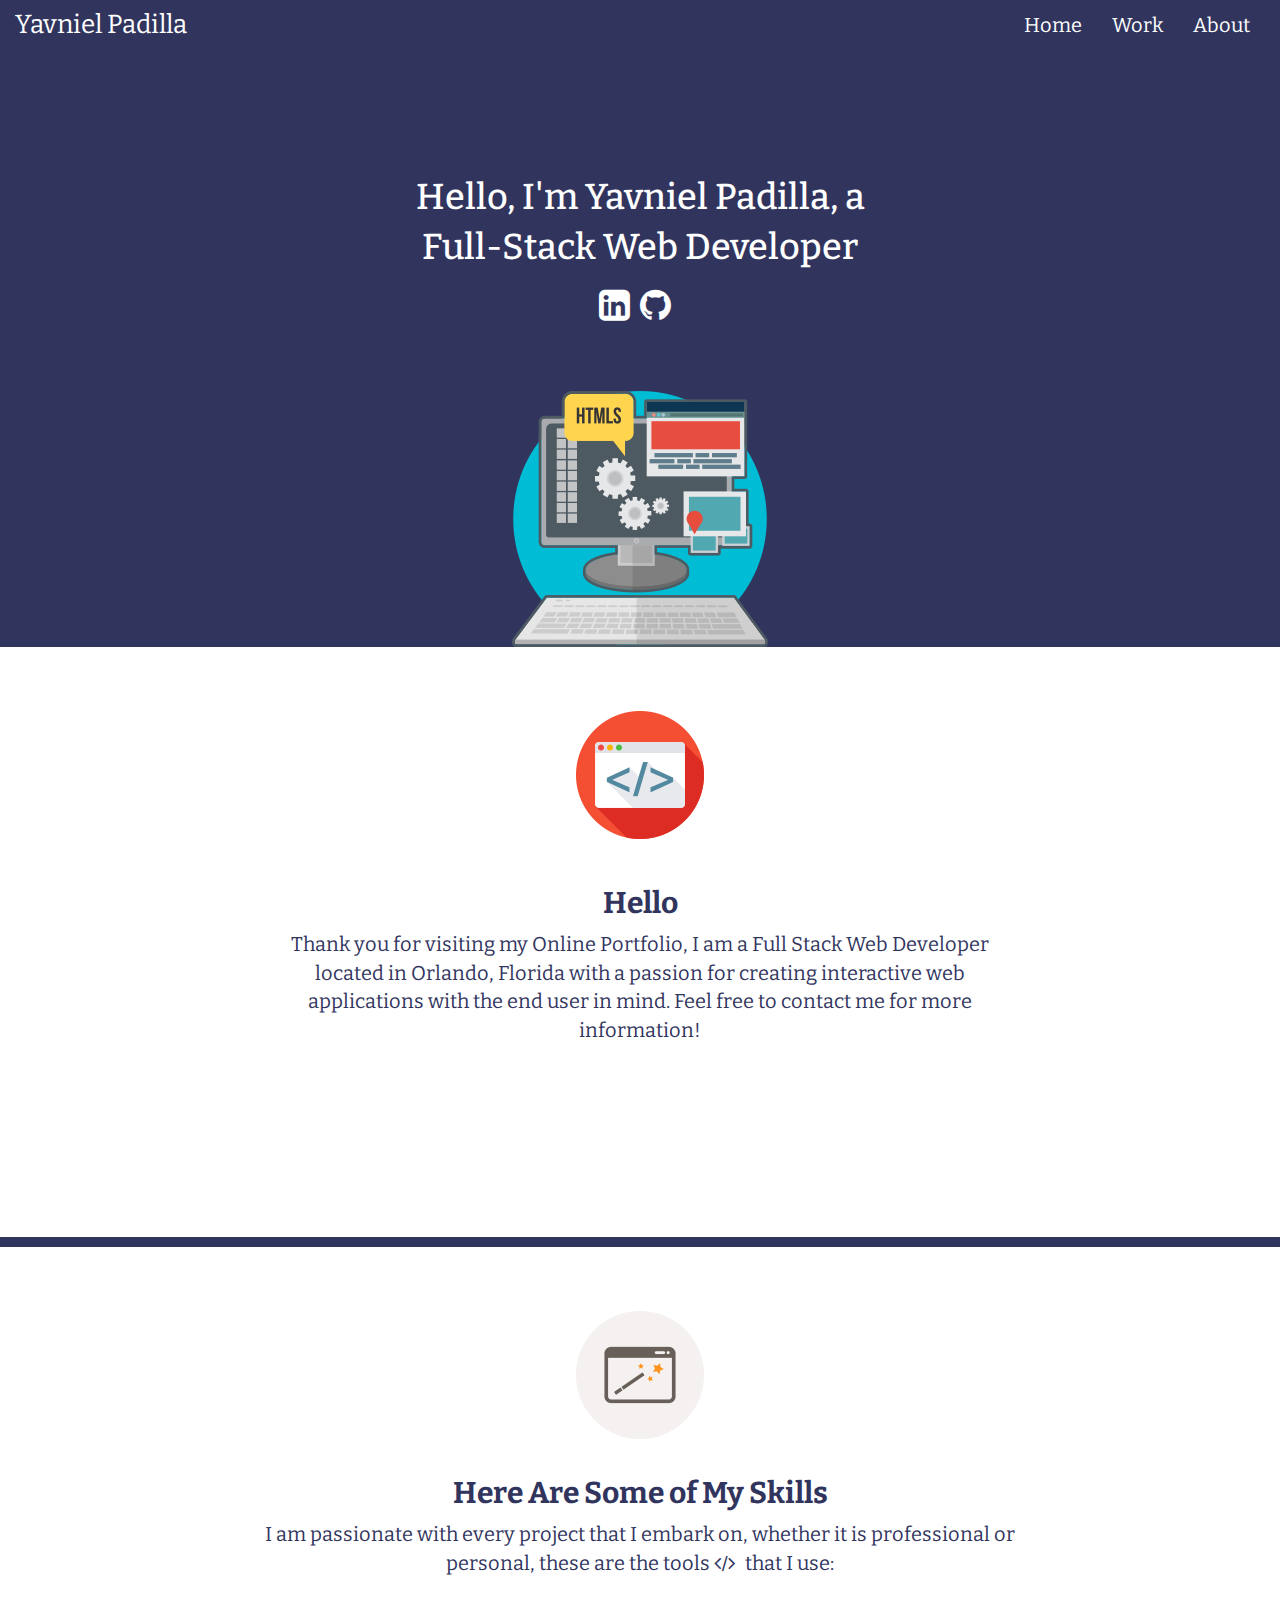
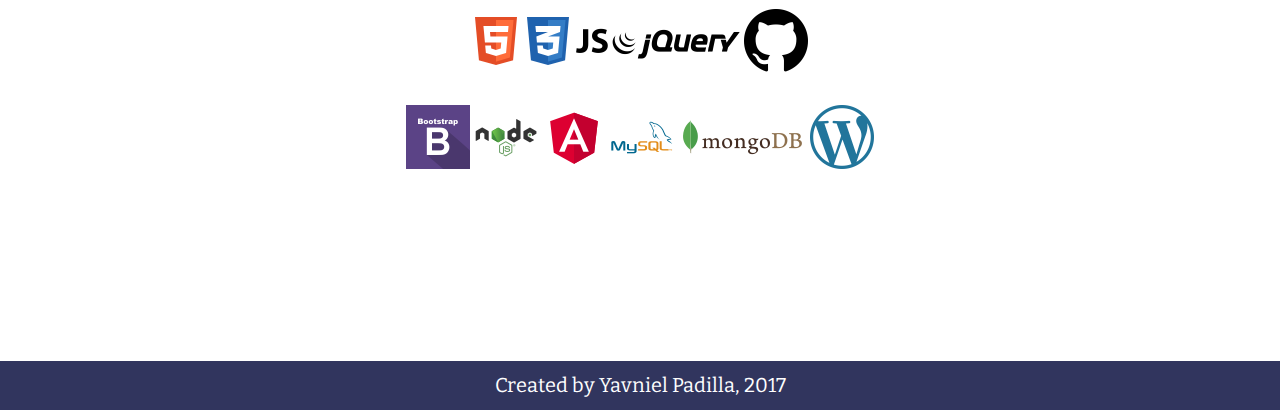
<file: index.html>
<!DOCTYPE html>
	<html lang="en">
	<head>
		<meta charset="UTF-8">
		<title>Yavniel Padilla - Front End Developer</title>
		<meta name="viewport" content="width=device-width">
		<meta name="description" content="Yavniel Padilla, a Full Stack Web Developer In Orlando, Florida">
		<!-- Latest compiled and minified CSS -->
		<link rel="stylesheet" href="https://maxcdn.bootstrapcdn.com/bootstrap/3.3.7/css/bootstrap.min.css" integrity="sha384-BVYiiSIFeK1dGmJRAkycuHAHRg32OmUcww7on3RYdg4Va+PmSTsz/K68vbdEjh4u" crossorigin="anonymous">
		<script
		src="https://code.jquery.com/jquery-3.1.1.min.js"
		integrity="sha256-hVVnYaiADRTO2PzUGmuLJr8BLUSjGIZsDYGmIJLv2b8="
		crossorigin="anonymous"></script>
		<script src="https://maxcdn.bootstrapcdn.com/bootstrap/3.3.7/js/bootstrap.min.js" integrity="sha384-Tc5IQib027qvyjSMfHjOMaLkfuWVxZxUPnCJA7l2mCWNIpG9mGCD8wGNIcPD7Txa" crossorigin="anonymous"></script>
		<link href="https://fonts.googleapis.com/css?family=Bitter" rel="stylesheet">
		<link rel="stylesheet" type="text/css" href="https://maxcdn.bootstrapcdn.com/font-awesome/4.7.0/css/font-awesome.min.css"> 
		<link rel="stylesheet" type="text/css" href="public/assets/css/style.css">

	</head>
	<body>
		<nav class="navbar navbar-default ">
			<div class="container-fluid">
				<!-- Brand and toggle get grouped for better mobile display -->
				<div class="navbar-header">
					<a class="navbar-brand" href="index.html">Yavniel Padilla</a>
					<button type="button" class="navbar-toggle collapsed" data-toggle="collapse" data-target="#bs-example-navbar-collapse-1" aria-expanded="false">
						<span class="sr-only">Toggle navigation</span>
						<span class="icon-bar"></span>
						<span class="icon-bar"></span>
						<span class="icon-bar"></span>
					</button>
				</div>

				<!-- Collect the nav links, forms, and other content for toggling -->
				<div class="collapse navbar-collapse" id="bs-example-navbar-collapse-1">

					<ul class="nav navbar-nav navbar-right">
						<li><a href="index.html">Home</a></li>
						<li><a href="work.html">Work</a></li>
						<li><a href="about.html">About</a></li>
					</ul>
				</div>
			</div>
		</nav>

		<div>
			<h1><p>Hello, I'm Yavniel Padilla, a </p> Full-Stack Web Developer</h1>
			<h2><a href="https://www.linkedin.com/in/yavi-padilla-8916b4b7" target="_blank"><i class="fa fa-linkedin-square"></i></a><a href="https://github.com/ypadilla" target="_blank"><i class="fa fa-github"></i></a></h2>
		</div>

		<img class="compPic" src="public/assets/images/computerpic.png">
		<!-- Mini Bio is the class that contains all of the bioparagraphs site wide that is formatted in CSS-->
		<div class="miniBio">
			<p class="mainIntro"><img class="codePicture" src="public/assets/images/codepic.png"></p> <br>

			<h4 class="helloBanner">Hello</h4>
			<p class="bioParagraph">
				Thank you for visiting my Online Portfolio, I am a Full Stack Web Developer located in Orlando, Florida with a passion for creating interactive web applications with the end user in mind. Feel free to contact me for more information!
			</p>
		</div>

		<div class="miniBio">
			<img class="magicPicture" src="public/assets/images/magic.png">
			<br>
			<h4 class="helloBanner">Here Are Some of My Skills</h4>
			<p class="bioParagraph">
				I am passionate with every project that I embark on, whether it is professional or personal, these are the tools <i class="fa fa-code" aria-hidden="true"></i>that I use:
				<br>
				<img src="public/assets/images/htmlicon.png">
				<img src="public/assets/images/cssicon.png">
				<img src="public/assets/images/jsicon.png">
				<img src="public/assets/images/jqueryicon.png">
				<img src="public/assets/images/githubicon.png">
				<br>
				<img src="public/assets/images/bootstrapicon.png">
				<img src="public/assets/images/nodejsicon.png">
				<img src="public/assets/images/angularicon.png">
				<img src="public/assets/images/mysqlicon.png">
				<img src="public/assets/images/mongodbicon.png">
				<img src="public/assets/images/wordpressicon.png">
			</p>
		</div>
		<footer class="footer">
			<div class="container">
				<p>Created by Yavniel Padilla, 2017</p>
			</div>
		</footer>

		<!--Anchor that shows the return to top arrow.-->
		<a href="javascript:" id="return-to-top"><i class="fa fa-arrow-up" aria-hidden="true"></i></a>

		<script type="text/javascript">   
	$(window).scroll(function() {
    if ($(this).scrollTop() >= 200) {        // If page is scrolled more than 50px
        $('#return-to-top').fadeIn(200);    // Fade in the arrow
    } else {
        $('#return-to-top').fadeOut(200);   // Else fade out the arrow
    }
});
$('#return-to-top').click(function() {      // When arrow is clicked
	$('body,html').animate({
        scrollTop : 0                       // Scroll to top of body
    }, 500);
});

</script>

</body>
</html>
</file>
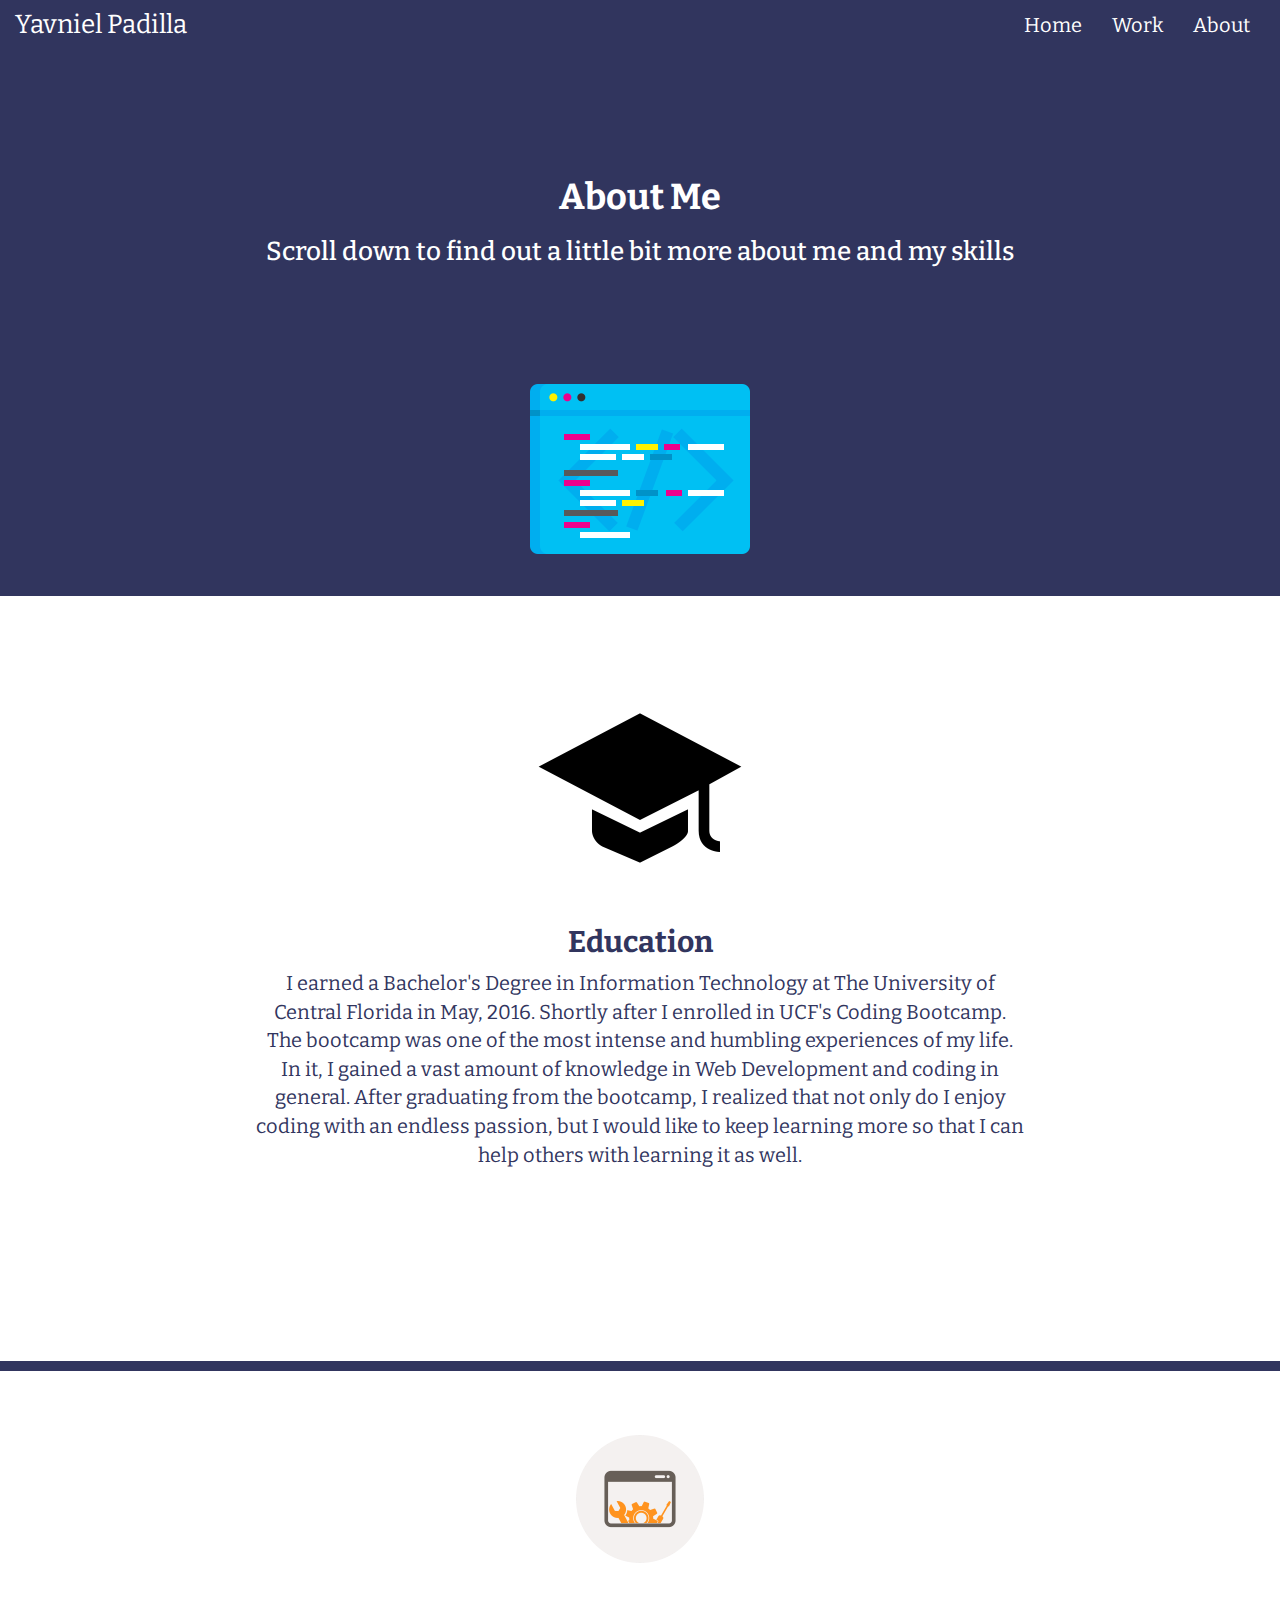
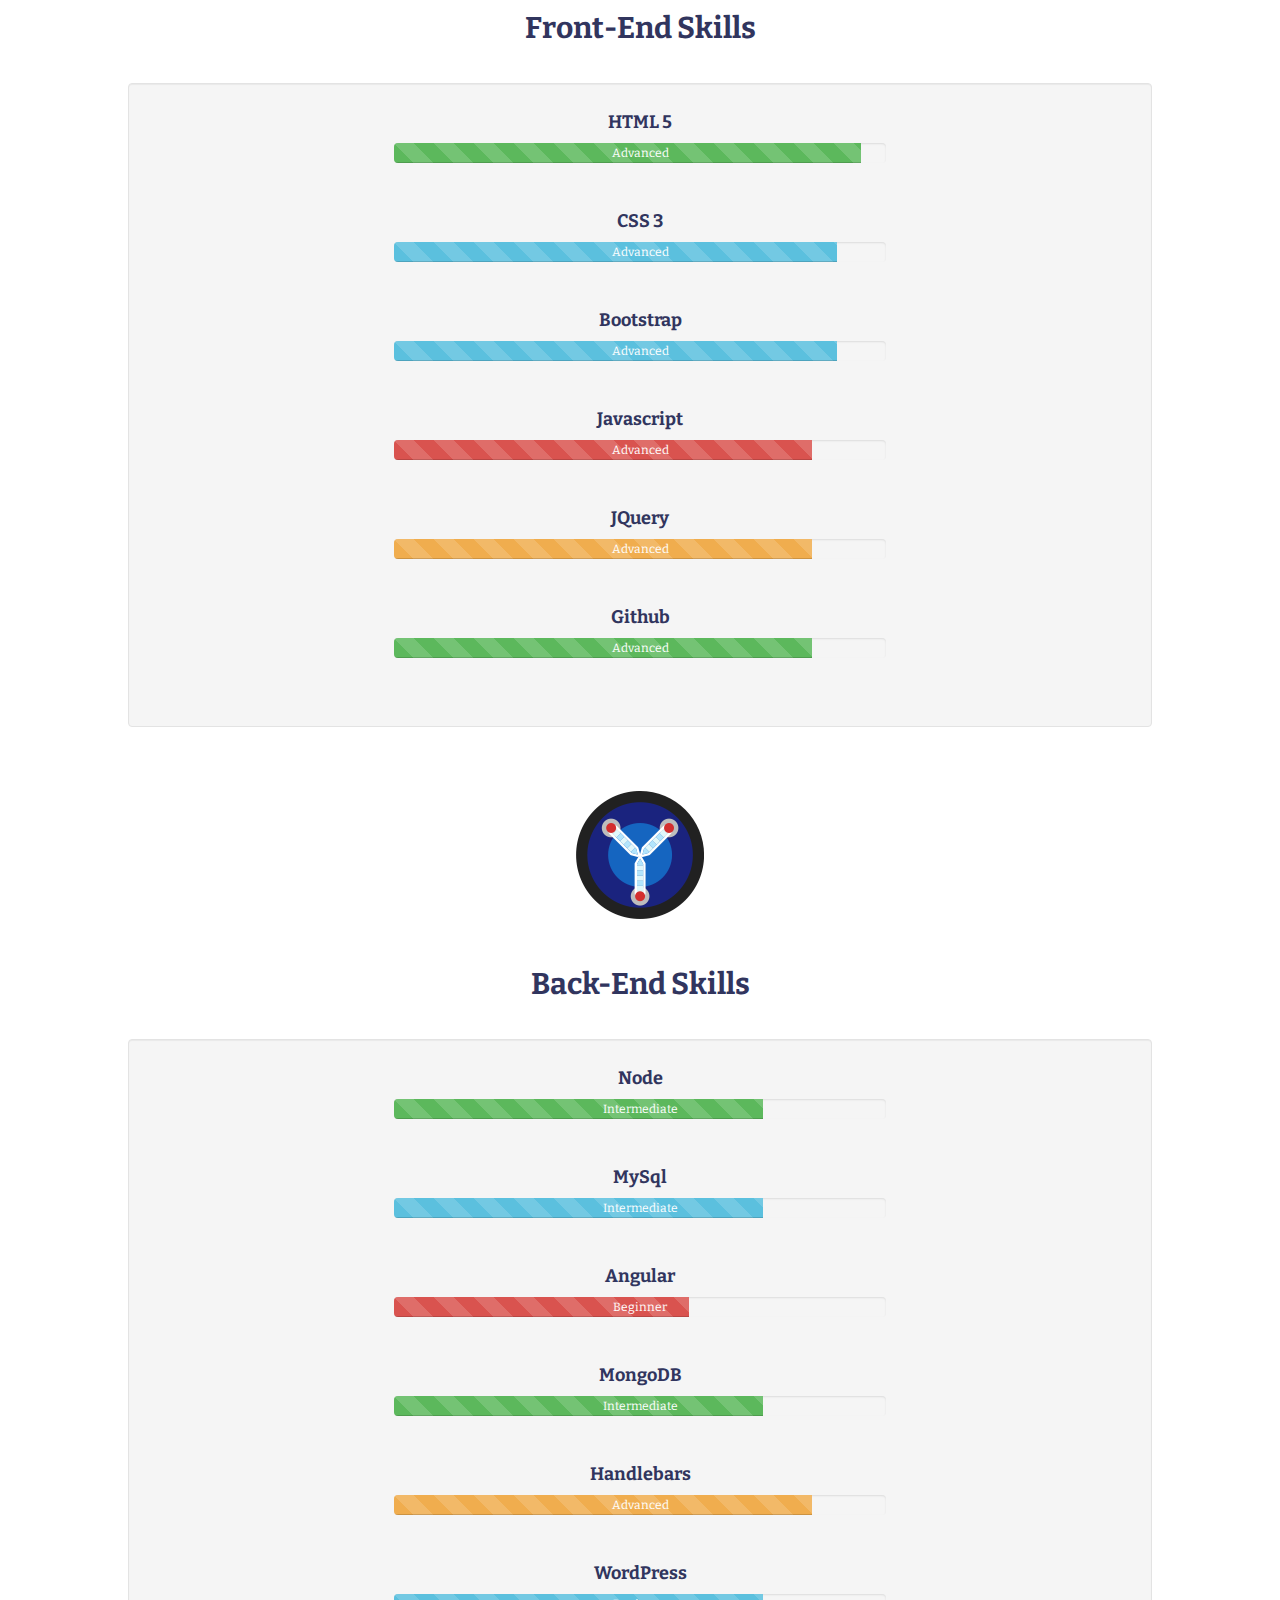
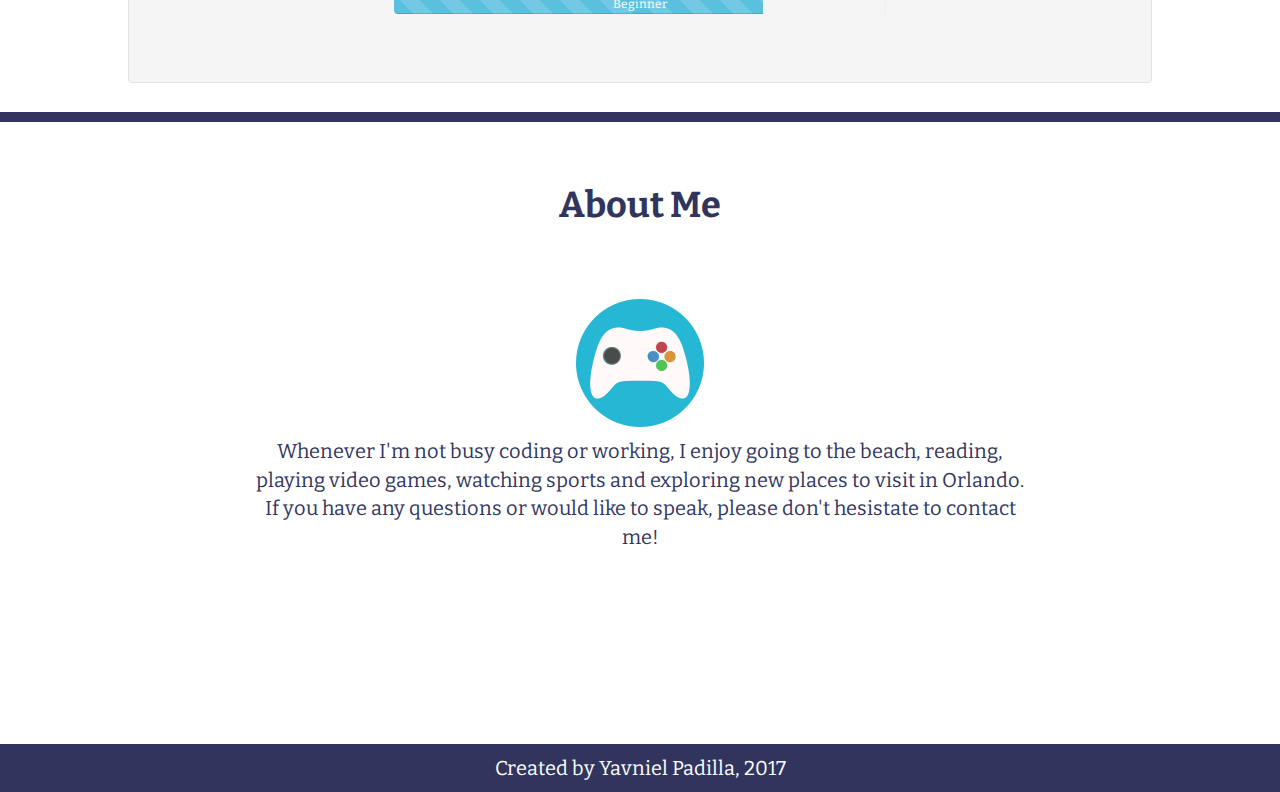
<file: about.html>
<!DOCTYPE html>
	<html lang="en">
	<head>
		<meta charset="UTF-8">
		<title>Yavniel Padilla - Full Stack Developer</title>
		<meta name="viewport" content="width=device-width">
		<meta name="description" content="Yavniel Padilla, a Full Stack Web Developer In Orlando, Florida">
		<!-- Latest compiled and minified CSS -->
		<link rel="stylesheet" href="https://maxcdn.bootstrapcdn.com/bootstrap/3.3.7/css/bootstrap.min.css" integrity="sha384-BVYiiSIFeK1dGmJRAkycuHAHRg32OmUcww7on3RYdg4Va+PmSTsz/K68vbdEjh4u" crossorigin="anonymous">
		<script
		src="https://code.jquery.com/jquery-3.1.1.min.js"
		integrity="sha256-hVVnYaiADRTO2PzUGmuLJr8BLUSjGIZsDYGmIJLv2b8="
		crossorigin="anonymous"></script>
		<script src="https://maxcdn.bootstrapcdn.com/bootstrap/3.3.7/js/bootstrap.min.js" integrity="sha384-Tc5IQib027qvyjSMfHjOMaLkfuWVxZxUPnCJA7l2mCWNIpG9mGCD8wGNIcPD7Txa" crossorigin="anonymous"></script>
		<link href="https://fonts.googleapis.com/css?family=Bitter" rel="stylesheet">
		<link rel="stylesheet" type="text/css" href="https://maxcdn.bootstrapcdn.com/font-awesome/4.7.0/css/font-awesome.min.css"> 
		<link rel="stylesheet" type="text/css" href="public/assets/css/style.css">

	</head>
	<body>

		<nav class="navbar navbar-default ">
			<div class="container-fluid">
				<!-- Brand and toggle get grouped for better mobile display -->
				<div class="navbar-header">
					<a class="navbar-brand" href="index.html">Yavniel Padilla</a>
					<button type="button" class="navbar-toggle collapsed" data-toggle="collapse" data-target="#bs-example-navbar-collapse-1" aria-expanded="false">
						<span class="sr-only">Toggle navigation</span>
						<span class="icon-bar"></span>
						<span class="icon-bar"></span>
						<span class="icon-bar"></span>
					</button>
				</div>

				<!-- Collect the nav links, forms, and other content for toggling -->
				<div class="collapse navbar-collapse" id="bs-example-navbar-collapse-1">

					<ul class="nav navbar-nav navbar-right">
						<li><a href="index.html">Home</a></li>
						<li><a href="work.html">Work</a></li>
						<li><a href="about.html">About</a></li>
					</ul>
				</div>
			</div>
		</nav>

		<div>
			<h1><strong>About Me</strong></h1>
			<h3>Scroll down to find out a little bit more about me and my skills</h3>
		</div>

		<img class="codingPicture" src="public/assets/images/codingpic.png">
		<!-- Mini Bio is the class that contains all of the bioparagraphs site wide that is formatted in CSS-->
		<div class="miniBio">
			<p class="mainIntro"><img class="codePicture" src="public/assets/images/collegepic.png"></p>

			<h4 class="helloBanner">Education</h4>
			<p class="bioParagraph">
				I earned a Bachelor's Degree in Information Technology at The University of Central Florida in May, 2016. Shortly after I enrolled in UCF's Coding Bootcamp. The bootcamp was one of the most intense and humbling experiences of my life. In it, I gained a vast amount of knowledge in Web Development and coding in general. After graduating from the bootcamp, I realized that not only do I enjoy coding with an endless passion, but I would like to keep learning more so that I can help others with learning it as well.
			</p>
		</div>

		<div class="miniBio">
			<p class="mainIntro"><img class="codePicture" src="public/assets/images/knowledgepic.png"></p><br>

			<h4 class="helloBanner">Front-End Skills</h4><br>
			
			<div class="well">
				<h4><strong>HTML 5 </strong></h4>
				<div class="progress">
					<div class="progress-bar progress-bar-success progress-bar-striped active" role="progressbar" aria-valuenow="95" aria-valuemin="0" aria-valuemax="100" style="width: 95%"><span>Advanced</span>
					</div>
				</div>

				<h4><strong>CSS 3</strong></h4>
				<div class="progress">
					<div class="progress-bar progress-bar-info progress-bar-striped active" role="progressbar" aria-valuenow="90" aria-valuemin="0" aria-valuemax="100" style="width: 90%">
						<span>Advanced</span>
					</div>
				</div>

				<h4><strong>Bootstrap</strong></h4>
				<div class="progress">
					<div class="progress-bar progress-bar-info progress-bar-striped active" role="progressbar" aria-valuenow="90" aria-valuemin="0" aria-valuemax="100" style="width: 90%">
						<span>Advanced</span>
					</div>
				</div>
				
				<h4><strong>Javascript</strong></h4>
				<div class="progress">
					<div class="progress-bar progress-bar-danger progress-bar-striped active" role="progressbar" aria-valuenow="85" aria-valuemin="0" aria-valuemax="100" style="width: 85%"><span>Advanced</span>
						
					</div>
				</div>

				<h4><strong>JQuery</strong></h4>
				<div class="progress">
					<div class="progress-bar progress-bar-warning progress-bar-striped active" role="progressbar" aria-valuenow="85" aria-valuemin="0" aria-valuemax="100" style="width: 85%"><span>Advanced</span>
						
					</div>
				</div>

				<h4><strong>Github</strong></h4>
				<div class="progress">
					<div class="progress-bar progress-bar-success progress-bar-striped active" role="progressbar" aria-valuenow="85" aria-valuemin="0" aria-valuemax="100" style="width: 85%"><span>Advanced</span>
						
					</div>
				</div>
			</div>
		</div>

		<div class="miniBio">
			<p class="mainIntro"><img class="codePicture" src="public/assets/images/fluxpic.png"></p><br>
			<h4 class="helloBanner">Back-End Skills</h4><br>
			<div class="well">
			<h4><strong>Node</strong></h4>
				<div class="progress">
					<div class="progress-bar progress-bar-success progress-bar-striped active" role="progressbar" aria-valuenow="75" aria-valuemin="0" aria-valuemax="100" style="width: 75%"><span>Intermediate</span>
				</div>
				</div>

				<h4><strong>MySql</strong></h4>
				<div class="progress">
					<div class="progress-bar progress-bar-info progress-bar-striped active" role="progressbar" aria-valuenow="75" aria-valuemin="0" aria-valuemax="100" style="width: 75%">
						<span>Intermediate</span>
					</div>
				</div>

				<h4><strong>Angular</strong></h4>
				<div class="progress">
					<div class="progress-bar progress-bar-danger progress-bar-striped active" role="progressbar" aria-valuenow="60" aria-valuemin="0" aria-valuemax="100" style="width: 60%">
						<span>Beginner</span>
					</div>
				</div>
				<h4><strong>MongoDB</strong></h4>
				<div class="progress">
					<div class="progress-bar progress-bar-success progress-bar-striped active" role="progressbar" aria-valuenow="75" aria-valuemin="0" aria-valuemax="100" style="width: 75%"><span>Intermediate</span>
						
					</div>
				</div>
				<h4><strong>Handlebars</strong></h4>
				<div class="progress">
					<div class="progress-bar progress-bar-warning progress-bar-striped active" role="progressbar" aria-valuenow="85" aria-valuemin="0" aria-valuemax="100" style="width: 85%"><span>Advanced</span>
						
					</div>
				</div>
				<h4><strong>WordPress</strong></h4>
				<div class="progress">
					<div class="progress-bar progress-bar-info progress-bar-striped active" role="progressbar" aria-valuenow="75" aria-valuemin="0" aria-valuemax="100" style="width: 75%"><span>Beginner</span>
						
					</div>
				</div>

			</div>
			<br>
		</div>



		<div class="miniBio">
			<h4 class="webAppHeaders">About Me</h4>
			<p class="appsParagraph">
			<img class="codingpic" src="public/assets/images/videogamepic.png"><br>
				<p class="bioParagraph">
					Whenever I'm not busy coding or working, I enjoy going to the beach, reading, playing video games, watching sports and exploring new places to visit in Orlando. If you have any questions or would like to speak, please don't hesistate to contact me!
				</p>
			</div>

			<footer class="footer">
				<div class="container">
					<p>Created by Yavniel Padilla, 2017</p>
				</div>
			</footer>

			<!--Anchor that will display the return to top arrow-->
			<a href="javascript:" id="return-to-top"><i class="fa fa-arrow-up" aria-hidden="true"></i></a>

			<script type="text/javascript">   

				$(window).scroll(function() {
    if ($(this).scrollTop() >= 200) {        // If page is scrolled more than 50px
        $('#return-to-top').fadeIn(200);    // Fade in the arrow
    } else {
        $('#return-to-top').fadeOut(200);   // Else fade out the arrow
    }
});
$('#return-to-top').click(function() {      // When arrow is clicked
	$('body,html').animate({
        scrollTop : 0                       // Scroll to top of body
    }, 500);
});

</script>

</body>
</html>
</file>
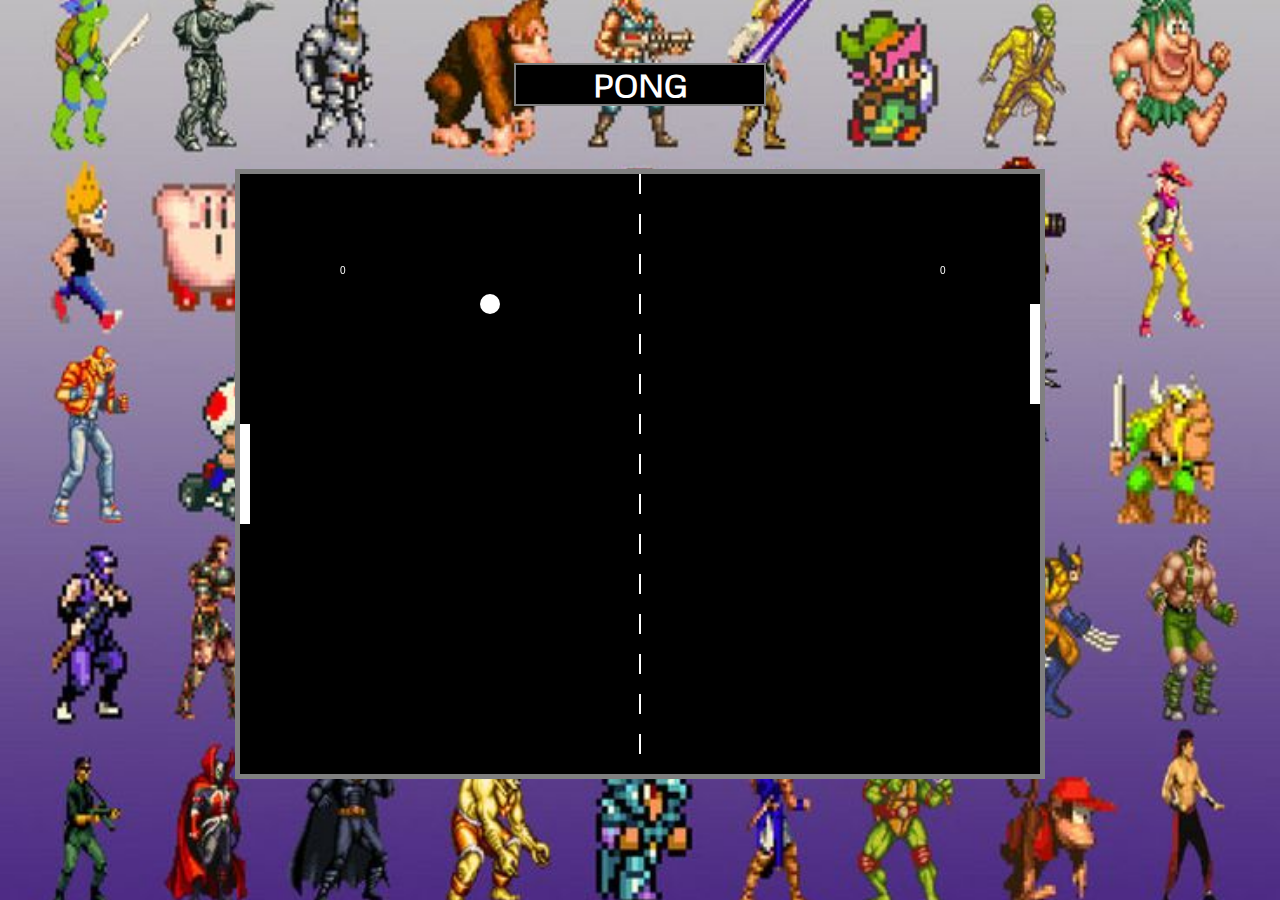
<file: pong.html>
<!DOCTYPE html>
<html lang="en">
<head>
<meta charset="UTF-8">
	<title>Pong</title>
	<meta name="viewport" content="width=device-width">
	<link href="https://fonts.googleapis.com/css?family=Metrophobic" rel="stylesheet">

		<style type="text/css">
			.pongTitle{
		text-align: center;
		font-family: 'Metrophobic', sans-serif;
		color: white;
		background-color: black;
		border: solid 2px gray;
		margin: 5% 40% 5% 40%; 
		}


		#gameCanvas{
			display: block;
			margin: auto;
			border: solid 5px gray;
		}

		body{
		background: url("public/assets/images/retropic1.jpg") no-repeat center center fixed; ;
		-webkit-background-size: cover;
        -moz-background-size: cover;
        -o-background-size: cover;
        background-size: cover;

		}
		</style>
</head>
<body>

<h1 class="pongTitle">PONG</h1>
<audio autoplay>
  
  <source src="public/assets/audio/Adventure.mp3" type="audio/mpeg">

</audio>
<canvas id="gameCanvas" width="800" height="600"></canvas>
<!-- This sets a canvas and its dimensions. -->


<script type="text/javascript">
var canvas;
var canvasContext;
//horizontal ball movement;
var ballX = 50;
//vertical ball movement
var ballY = 50;
//horizontal ball speed
var ballSpeedX = 10;
//vertical ball speed
var ballSpeedY = 4;


//initial score and winning score
var player1Score = 0;
var player2Score = 0;
const WINNING_SCORE =3;

//displays when either user wins and sets to true
var showingWinScreen = false;

//paddles initial position
var paddle1Y = 250;
var paddle2Y = 250;

//constant with paddles height and thickness
const PADDLE_THICKNESS = 10;
const PADDLE_HEIGHT = 100;

function calculateMousePos(evt){
	var rect = canvas.getBoundingClientRect();
	var root = document.documentElement;
	//detects movement and reflects paddle movement
	var mouseX = evt.clientX - rect.left - root.scrollLeft;
	var mouseY = evt.clientY - rect.top - root.scrollTop;
	return {
		x:mouseX,
		y:mouseY
	};
}

//resets player scores
function handleMouseClick (evt){

	if(showingWinScreen){
		player1Score = 0;
		player2Score = 0;
		showingWinScreen = false;
	}


}

	
window.onload = function(){
		canvas = document.getElementById('gameCanvas');
	canvasContext = canvas.getContext('2d');


//creates var so have a smooth frame rate
	var framesPerSecond = 30;
	setInterval(function (){
		moveEverything();
		drawEverything();
	},1000/framesPerSecond);


canvas.addEventListener('mousedown', handleMouseClick);

//event listener for moving the paddle with the mouse, also keeps the mouse at the center of the paddle.
	canvas.addEventListener('mousemove',
		function(evt){
			var mousePos = calculateMousePos(evt);
			paddle1Y = mousePos.y-(PADDLE_HEIGHT/2);
		});

}


//resets the position of the ball to the middle of the canvas
function ballReset(){

	if(player1Score >= WINNING_SCORE || player2Score >= WINNING_SCORE){
		
			showingWinScreen =true;
	}

	ballSpeedX = -ballSpeedX;
	ballX = canvas.width/2;
	ballY = canvas.height/2;


}



//this handles the basic computer AI movement of the right paddle
function computerMovement (){
	//ensures the right side paddle is keeping the ball centered on the paddle
	var paddle2YCenter = paddle2Y + (PADDLE_HEIGHT/2);
	//this also helps keep the paddle movement smooth
	if(paddle2YCenter < ballY-35){
		paddle2Y +=  6;
	}else if (paddle2YCenter > ballY+35){
		paddle2Y -= 6;
	}
}

function moveEverything (){
	//if condition is true, return so that the rest of the function will not execute.
	if (showingWinScreen == true){
		return;
	}
	computerMovement();
	ballX += ballSpeedX;
	ballY += ballSpeedY;
	//This moves the ball and also the paddle effect when hitting the ball, for the left side whenever the ball hits the wall or paddle
	if (ballX < 0 ){ 
		if(ballY > paddle1Y && ballY < paddle1Y+PADDLE_HEIGHT){
			ballSpeedX = -ballSpeedX;

			//this allow for the ball to adjust speed depending on where it hits on the paddle
			var deltaY = ballY -(paddle1Y+PADDLE_HEIGHT/2);

			ballSpeedY = deltaY * 0.35;
		}else{
			//must be before ball reset()
		player2Score ++;	
		ballReset();
		
	}
	}


	// right side logic for the ball hitting the paddle or wall
	if (ballX > canvas.width){
		if(ballY > paddle2Y && ballY < paddle2Y+PADDLE_HEIGHT){


		ballSpeedX = -ballSpeedX;
			//this allow for the ball to adjust speed depending on where it hits on the paddle
			var deltaY = ballY -(paddle2Y+PADDLE_HEIGHT/2);

			ballSpeedY = deltaY * 0.35;
	}else {
		player1Score++;
		ballReset();
		
	}

	}
	//this is for the vertical wall interactions
	if (ballY < 0 ){
		ballSpeedY = -ballSpeedY;
	}
	if (ballY > canvas.height){
		ballSpeedY = -ballSpeedY;
	}
}

//this draws th net
function drawNet (){
	for(var i =0; i<canvas.height; i+=40){

		colorRect(canvas.width/2-1,i,2,20,'white');

	}
}



//this draws everything else.
function drawEverything(){

		
//next line blanks out the screen with black	
colorRect(0,0, canvas.width, canvas.height, 'black');

//displays if either player wins
if (showingWinScreen){


	if(player1Score >= WINNING_SCORE){

		canvasContext.fillStyle = 'white';
		canvasContext.fillText("Left Player Won!", 350, 200);

	} else if (player2Score >= WINNING_SCORE){
		
		canvasContext.fillStyle = 'white';
		canvasContext.fillText("Right Player Won!", 350, 200);
			
	}

	canvasContext.fillStyle = 'white';
	canvasContext.fillText("Click to Continue", 350, 500);
		return;
	}

	drawNet();

//this is the left player paddle, this draws it
colorRect(0,paddle1Y,PADDLE_THICKNESS,PADDLE_HEIGHT,'white');

//this is the right player paddle, this draws it
colorRect(canvas.width -10,paddle2Y,PADDLE_THICKNESS,PADDLE_HEIGHT,'white');

// next line draws the ball
colorCircle(ballX, ballY, 10,  'white')

//this creates the score texts and places it at 100px by 100px
canvasContext.fillText(player1Score, 100, 100);
//player 2 score -100 aligns to right
canvasContext.fillText(player2Score, canvas.width-100, 100);

}

function colorCircle(centerX, centerY, radius, drawColor){

canvasContext.fillStyle = drawColor;
canvasContext.beginPath();
//this gives the ball a circular shape.
canvasContext.arc(centerX, centerY, 10, 0, Math.PI*2, true);
canvasContext.fill();
}

function colorRect(leftX, topY, width, height, drawColor){

canvasContext.fillStyle = drawColor;
 canvasContext.fillRect(leftX, topY, width, height);



}





</script>

</body>
</html>
</file>
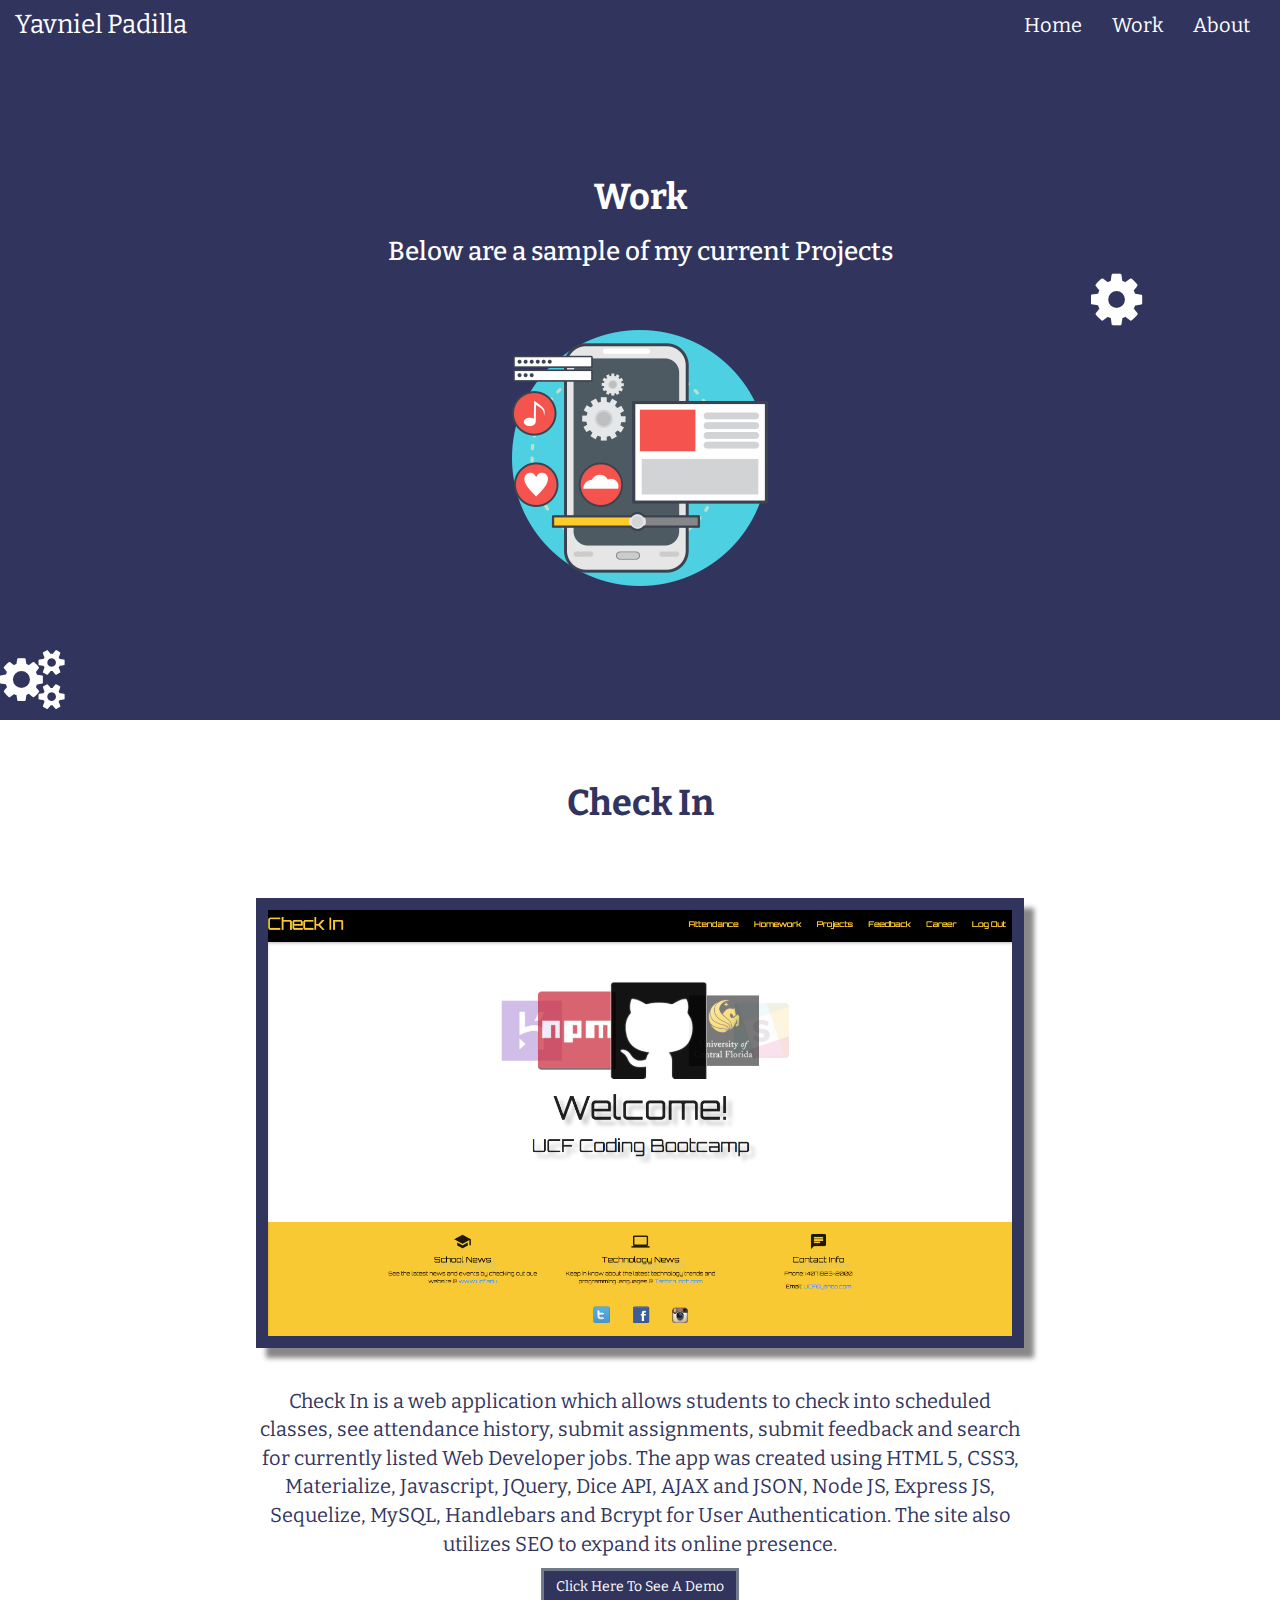
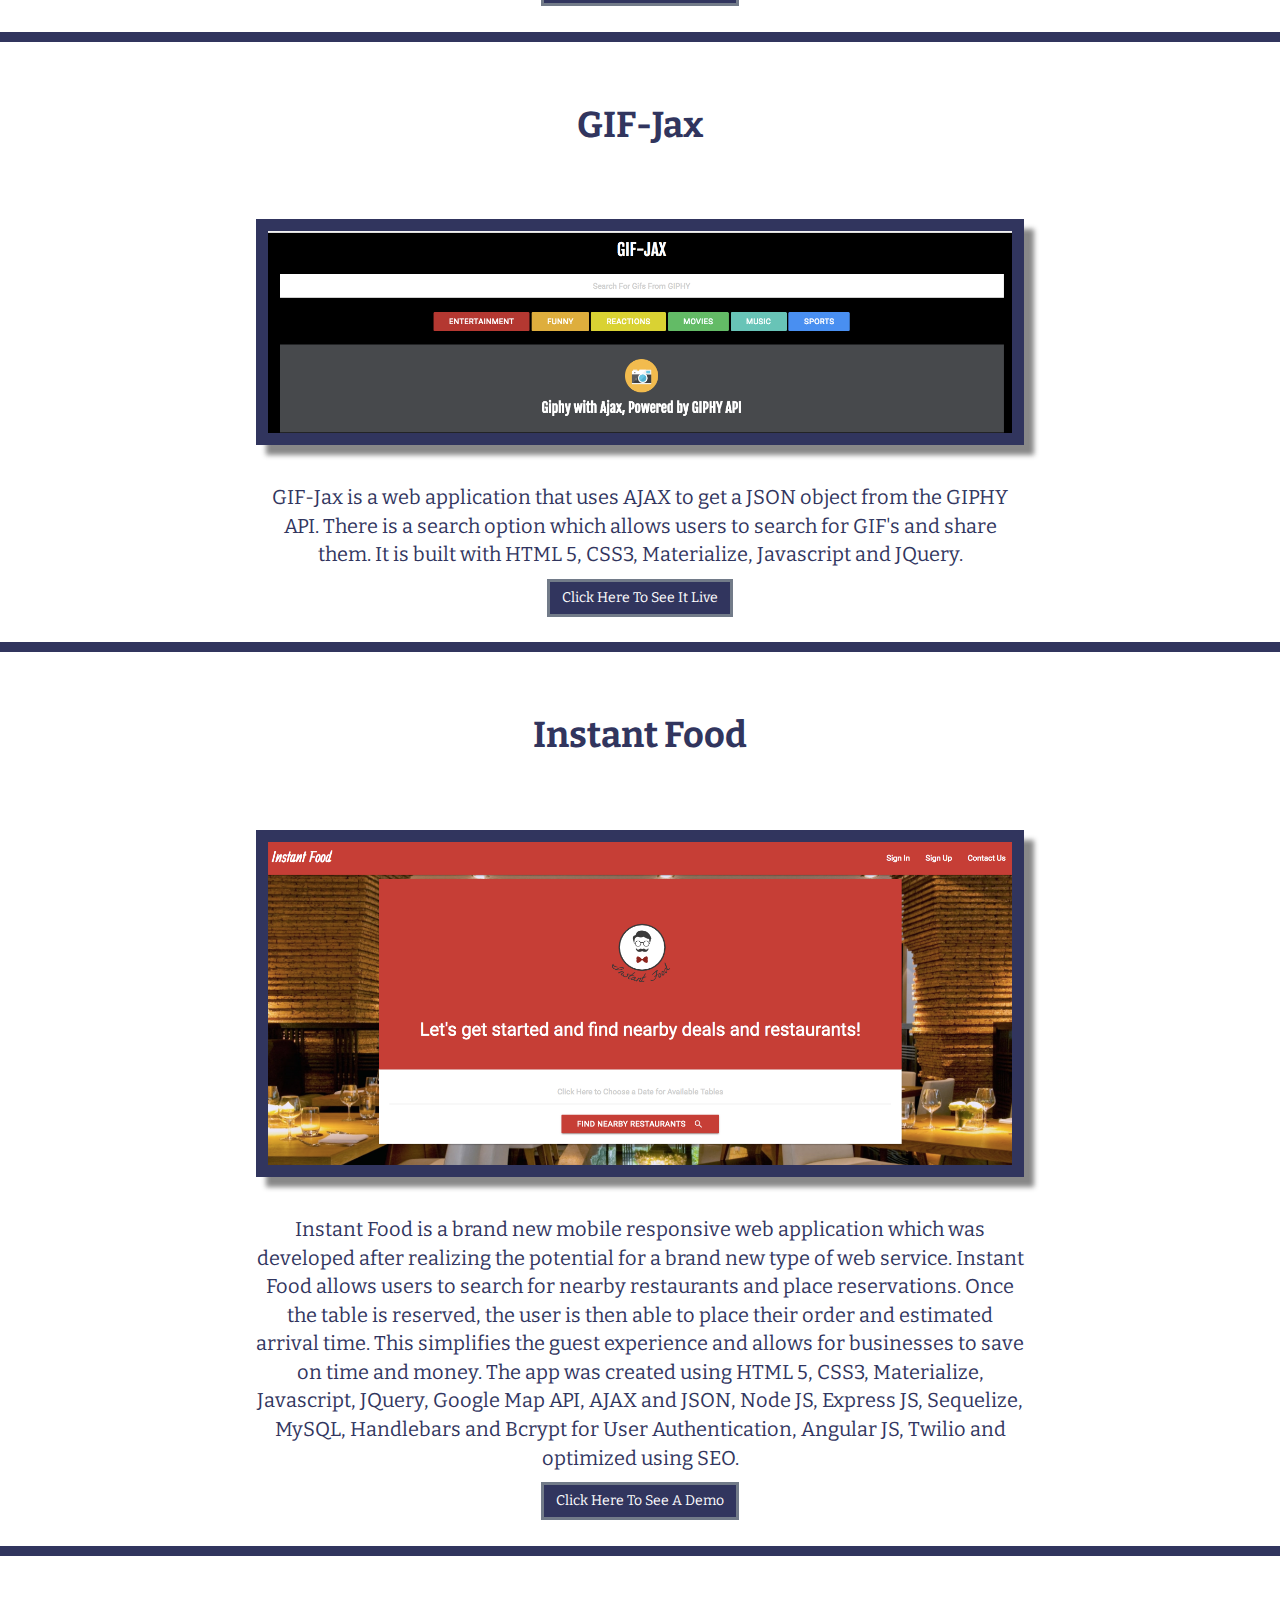
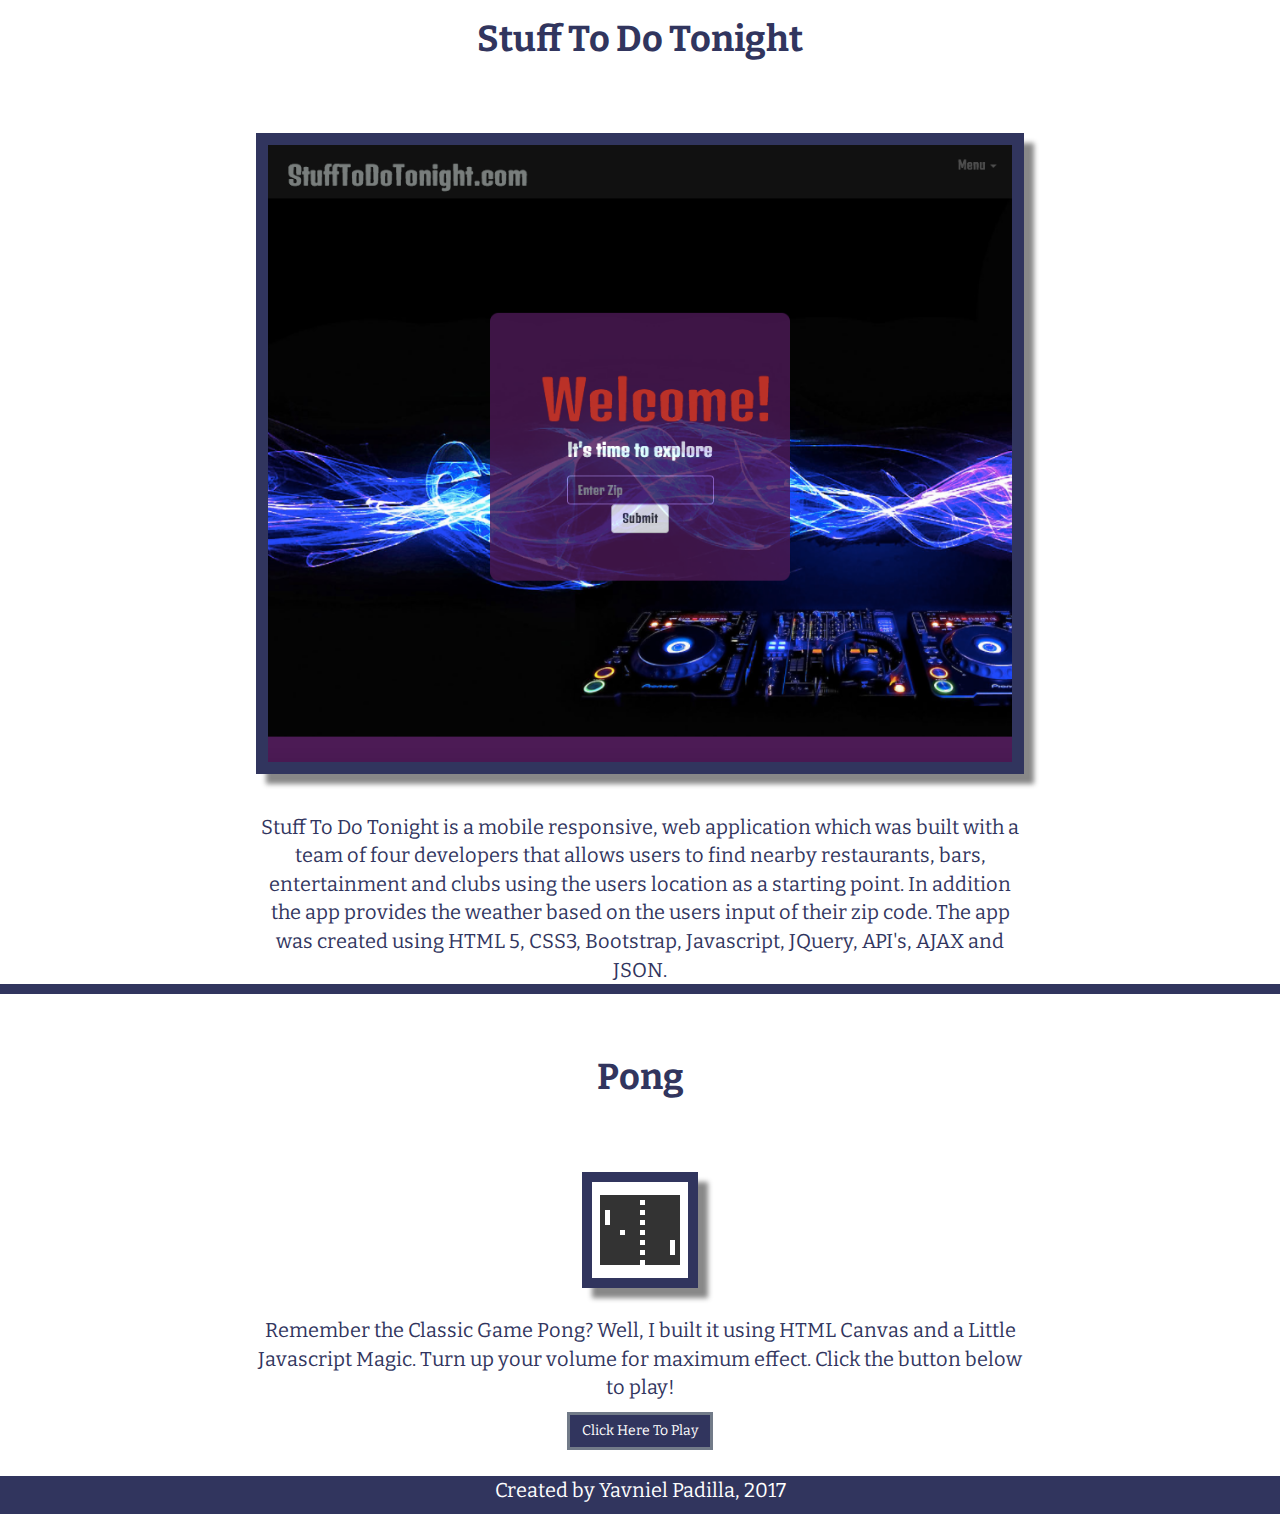
<file: work.html>
<!DOCTYPE html>
	<html lang="en">
	<head>
		<meta charset="UTF-8">
		<title>Yavniel Padilla - Front End Developer</title>
		<meta name="viewport" content="width=device-width">
		<meta name="description" content="Yavniel Padilla, a Full Stack Web Developer In Orlando, Florida">
		<!-- Latest compiled and minified CSS -->
		<link rel="stylesheet" href="https://maxcdn.bootstrapcdn.com/bootstrap/3.3.7/css/bootstrap.min.css" integrity="sha384-BVYiiSIFeK1dGmJRAkycuHAHRg32OmUcww7on3RYdg4Va+PmSTsz/K68vbdEjh4u" crossorigin="anonymous">
		<script
		src="https://code.jquery.com/jquery-3.1.1.min.js"
		integrity="sha256-hVVnYaiADRTO2PzUGmuLJr8BLUSjGIZsDYGmIJLv2b8="
		crossorigin="anonymous"></script>
		<script src="https://maxcdn.bootstrapcdn.com/bootstrap/3.3.7/js/bootstrap.min.js" integrity="sha384-Tc5IQib027qvyjSMfHjOMaLkfuWVxZxUPnCJA7l2mCWNIpG9mGCD8wGNIcPD7Txa" crossorigin="anonymous"></script>
		<link href="https://fonts.googleapis.com/css?family=Bitter" rel="stylesheet">
		<link rel="stylesheet" type="text/css" href="https://maxcdn.bootstrapcdn.com/font-awesome/4.7.0/css/font-awesome.min.css"> 
		<link rel="stylesheet" type="text/css" href="public/assets/css/style.css">

	</head>
	<body>
		<nav class="navbar navbar-default ">
			<div class="container-fluid">
				<!-- Brand and toggle get grouped for better mobile display -->
				<div class="navbar-header">
					<a class="navbar-brand" href="index.html">Yavniel Padilla</a>
					<button type="button" class="navbar-toggle collapsed" data-toggle="collapse" data-target="#bs-example-navbar-collapse-1" aria-expanded="false">
						<span class="sr-only">Toggle navigation</span>
						<span class="icon-bar"></span>
						<span class="icon-bar"></span>
						<span class="icon-bar"></span>
					</button>
				</div>
				<!-- Collect the nav links, forms, and other content for toggling -->
				<div class="collapse navbar-collapse" id="bs-example-navbar-collapse-1">
					<ul class="nav navbar-nav navbar-right">
						<li><a href="index.html">Home</a></li>
						<li><a href="work.html">Work</a></li>
						<li><a href="about.html">About</a></li>
					</ul>
				</div>
			</div>
		</nav>
		<div>

			<h1><strong>Work</strong></h1>
			<h3>Below are a sample of my current Projects</h3>
		</div>
		<!-- <i class="fa fa-cloud fa-3x" id="cloud" aria-hidden="true"></i> -->
		<i class="fa fa-cog fa-3x" aria-hidden="true"></i>
		<img class="mobilePic" src="public/assets/images/mobilepicture.png">
		<i class="fa fa-cogs fa-3x" aria-hidden="true"></i>


		<!-- Mini Bio is the class that contains all of the bioparagraphs site wide that is formatted in CSS-->
		<div class="miniBio">
			<h4 class="webAppHeaders">Check In</h4>
			<p class="appsParagraph">
			<img class="stufftodo" src="public/assets/images/checkinpic.png"><br>
				Check In is a web application which allows students to check into scheduled classes, see attendance history, submit assignments, submit feedback and search for currently listed Web Developer jobs. The app was created using HTML 5, CSS3, Materialize, Javascript, JQuery, Dice API, AJAX and JSON, Node JS, Express JS, Sequelize, MySQL, Handlebars and Bcrypt for User Authentication. The site also utilizes SEO to expand its online presence.
			</p>
			<button type="button" class="btn btn-default" aria-label="Left Align" onclick="window.open('demo1.html')"> Click Here To See A Demo</button>
		</div>

		<div class="miniBio">
			<h4 class="webAppHeaders">GIF-Jax</h4>
			<p class="appsParagraph">
			<img class="stufftodo" src="public/assets/images/gifjaxpic.png"><br>
				GIF-Jax is a web application that uses AJAX to get a JSON object from the GIPHY API. There is a search option which allows users to search for GIF's and share them. It is built with HTML 5, CSS3, Materialize, Javascript and JQuery.
			</p>
			<button type="button" class="btn btn-default" aria-label="Left Align" onclick="window.open('https://gif-jax.herokuapp.com')"> Click Here To See It Live</button>
		</div>
		
		<div class="miniBio">
			<h4 class="webAppHeaders">Instant Food</h4>
			<p class="appsParagraph">
				<img class="stufftodo" src="public/assets/images/instantfoodpic.png"><br>
				Instant Food is a brand new mobile responsive web application which was developed after realizing the potential for a brand new type of web service. Instant Food allows users to search for nearby restaurants and place reservations. Once the table is reserved, the user is then able to place their order and estimated arrival time. This simplifies the guest experience and allows for businesses to save on time and money. The app was created using HTML 5, CSS3, Materialize, Javascript, JQuery, Google Map API, AJAX and JSON, Node JS, Express JS, Sequelize, MySQL, Handlebars and Bcrypt for User Authentication, Angular JS, Twilio and optimized using SEO.
			</p>
			<button type="button" class="btn btn-default" aria-label="Left Align" onclick="window.open('demo2.html')"> Click Here To See A Demo</button>
		</div>
		<div class="miniBio">
			<h4 class="webAppHeaders">Stuff To Do Tonight</h4>
			<p class="appsParagraph">
			<img class="stufftodo" src="public/assets/images/stufftodopic.png"><br>
			Stuff To Do Tonight is a mobile responsive, web application which was built with a team of four developers that allows users to find nearby restaurants, bars, entertainment and clubs using the users location as a starting point. In addition the app provides the weather based on the users input of their zip code. The app was created using HTML 5, CSS3, Bootstrap, Javascript, JQuery, API's, AJAX and JSON.
			</p>
			
		</div>

		<div class="miniBio">
			<h4 class="webAppHeaders">Pong</h4>
			<p class="appsParagraph">

				<img class="pong" src="public/assets/images/pongpic.png"><br>
				Remember the Classic Game Pong? Well, I built it using HTML Canvas and a Little Javascript Magic. Turn up your volume for maximum effect. Click the button below to play!
			</p>
			<button type="button" class="btn btn-default" aria-label="Left Align" onclick="window.open('pong.html')"> Click Here To Play</button>
		</div>

		<footer class="footer">
			<div class="container">
				<p>Created by Yavniel Padilla, 2017</p>
			</div>
		</footer>




		<!--Anchor that displays the return to top arrow-->
		<a href="javascript:" id="return-to-top"><i class="fa fa-arrow-up" aria-hidden="true"></i></a>
		<script type="text/javascript"> 
			$(document).ready(function(){
				$('.mobilePic').hide().fadeIn(3500);

			});

			$(window).scroll(function() {
    if ($(this).scrollTop() >= 200) {        // If page is scrolled more than 50px
        $('#return-to-top').fadeIn(200);    // Fade in the arrow
    } else {
        $('#return-to-top').fadeOut(200);   // Else fade out the arrow
    }
});
$('#return-to-top').click(function() {      // When arrow is clicked
	$('body,html').animate({
        scrollTop : 0                       // Scroll to top of body
    }, 500);
});

</script>

</body>
</html>
</file>
<file: public/assets/css/style.css>
body{
	background-color: #31355e;
	font-family: 'Bitter', serif;
	font-size: 20px;
	
}

	
.navbar-default .navbar-brand{
	font-family: 'Bitter', serif;
	font-size: 26px;
	color: white;
}

.navbar-default .navbar-brand:hover{
	color: white;
}

 .container-fluid {
	background-color: #31355e;
	
}

.navbar-default {
	border: none;
}

.navbar-default .navbar-toggle {
	border: none;

}

.navbar-default .navbar-nav>li>a {
	color: white;
}

.navbar-default .navbar-nav>li>a:hover{
	background-color: #727b89;
	color: white;
}

.navbar-default .navbar-toggle .icon-bar {
	background-color: white;
}

.navbar-default .navbar-toggle:hover {
	background-color: #727b89;

}

h1{
	color: white;
	font-family: 'Bitter', serif;
	text-align: center;
	margin-top: 10%;
}

h2 {
	color: white;
	text-align: center;
	font-size: 36px;
	text-decoration: none;
}

h3{
	color: white;
	font-family: 'Bitter', serif;
	font-size: 26px;
	text-align: center;
}

i {
	color: white;
	margin-right: 10px;
}

.miniBio {
	background-color: white;
	text-align: center;
	color: #31355e;
	font-family: 'Bitter', serif;

}

#bodyContent {
	color: #31355e;
}

.compPic {
	display: block;
	margin: auto;
	margin-top: 5%
}

.codePicture {
	display: block;
	margin: auto;
	padding-top: 5%;
}

p.bioParagraph {
	font-family: 'Bitter', serif;
	padding-bottom: 15%;
	text-align: center;
	padding-left: 20%;
	padding-right: 20%;
	

}

.helloBanner{
	font-weight: bold;
	font-size: 30px;
}



.magicPicture {
	display: block;
	margin: auto;
	padding-top: 5%;
	
}

.fa.fa-code{
	color: #31355e;
}

/*
Sets the styling for the arrow that scrolls a user back up to the top of the screen.
*/
#return-to-top {
    position: fixed;
    bottom: 20px;
    right: 20px;
    background: rgb(0, 0, 0);
    background: rgba(0, 0, 0, 0.7);
    width: 50px;
    height: 50px;
    display: block;
    text-decoration: none;
    -webkit-border-radius: 35px;
    -moz-border-radius: 35px;
    border-radius: 35px;
    display: none;
    -webkit-transition: all 0.3s linear;
    -moz-transition: all 0.3s ease;
    -ms-transition: all 0.3s ease;
    -o-transition: all 0.3s ease;
    transition: all 0.3s ease;
}
#return-to-top i {
    color: #fff;
    margin: 0;
    position: relative;
    left: 16px;
    top: 13px;
    font-size: 19px;
    -webkit-transition: all 0.3s ease;
    -moz-transition: all 0.3s ease;
    -ms-transition: all 0.3s ease;
    -o-transition: all 0.3s ease;
    transition: all 0.3s ease;
}
#return-to-top:hover {
    background: rgba(0, 0, 0, 0.9);
}
#return-to-top:hover i {
    color: #fff;
    top: 5px;
}

.mobilePic {

	display: block;
	margin: auto;
	margin-top: 5%;
	padding-bottom: 5%;


}

.fa.fa-cog {
    position: absolute;
    top: 30%;
    right: 10%;

    -webkit-animation:spin 4s linear infinite;
    -moz-animation:spin 4s linear infinite;
    animation:spin 4s linear infinite;
}

@-moz-keyframes spin { 100% { -moz-transform: rotate(360deg); } }
@-webkit-keyframes spin { 100% { -webkit-transform: rotate(360deg); } }
@keyframes spin { 100% { -webkit-transform: rotate(360deg); transform:rotate(360deg); } }


#cloud {
	position: absolute;
	opacity: 0.5;
}

.stufftodo {
	display: block;
	margin: auto;
	height: 100%; 
	width: 100%;
	border-style: solid;
	border-width: 12px;
	margin-bottom: 10px;
	box-shadow: 10px 10px 5px #888888;
}

.pong{
	display: block;
	margin: auto;
	border-style: solid;
	border-width: 10px;
	box-shadow: 10px 10px 5px #888888;
}

.webAppHeaders{
	font-size: 36px;
	text-align: center;
	font-weight: bold;
	padding-top: 5%;
	padding-bottom: 5%;

}

p.appsParagraph{
	font-family: 'Bitter', serif;
	text-align: center;
	padding-left: 20%;
	padding-right: 20%;
	
}

.btn-default{
	border-radius: 0px;
	margin-bottom: 2%;
    font-family: 'Bitter', serif;
	background-color: #31355e;
	color: white;
	border: solid;
	border-width: 3px;
	border-color: #727b89;



}

.codingPicture {
	display: block;
	margin: auto;
	padding-top: 5%;
}



.progress {
	width: 50%;
	display: block;
	margin: auto;
	margin-bottom: 5%;
	position: relative;
}

.progress span{
	position: absolute;
    display: block;
    width: 100%;
    
}

.skillComp{
	list-style-type: none;
	display: inline;

}

.well{
	display: block;
	margin: auto;
	width: 80%;

}

span{
	text-align: center;
}




footer {
	color: white;
	text-align: center;
}



@media only screen and (max-width: 768px){
	[class*="stufftodo"] {
		display: none;
	}
	[class*="fa fa-cogs fa-3x"] {
		display: none;
	}

	[class*="fa fa-cog fa-3x"] {
		display: none;
	}

}
</file>
